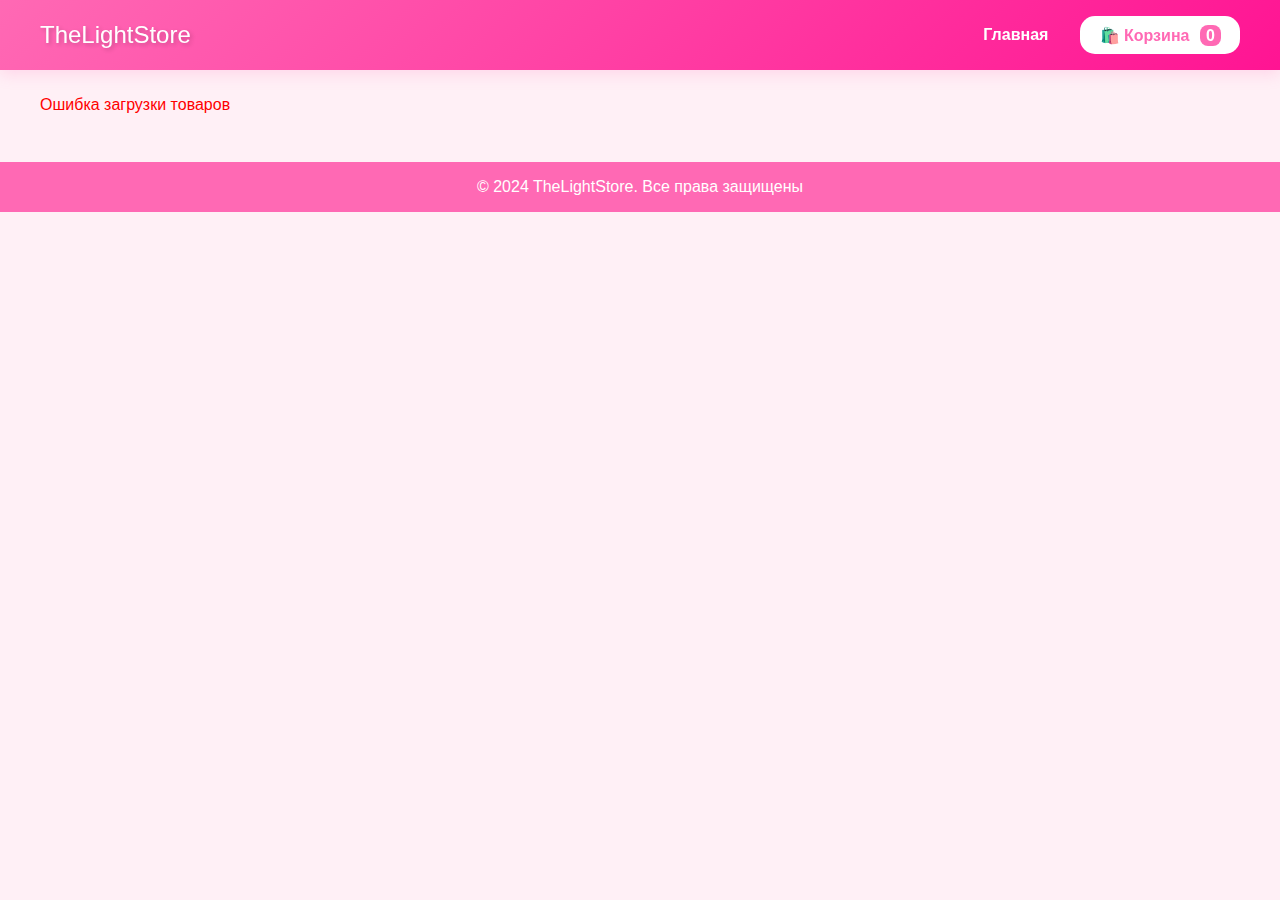
<file: index.html>
<!DOCTYPE html>
<html lang="ru">
<head>
    <meta charset="UTF-8">
    <meta name="viewport" content="width=device-width, initial-scale=1.0">
    <title>TheLightStore - Розовые лампы</title>
    <style>
        :root {
            --main-pink: #ff69b4;
            --light-pink: #ffb6c1;
            --bg-pink: #fff0f6;
            --dark-text: #4a4a4a;
        }

        * {
            box-sizing: border-box;
            margin: 0;
            padding: 0;
        }

        body {
            font-family: 'Arial Rounded MT Bold', Arial, sans-serif;
            background: var(--bg-pink);
            color: var(--dark-text);
        }

        .header {
            background: linear-gradient(135deg, var(--main-pink), #ff1493);
            padding: 1rem;
            box-shadow: 0 4px 15px rgba(255,105,180,0.2);
            position: fixed;
            width: 100%;
            top: 0;
            z-index: 1000;
        }

        .header-content {
            max-width: 1200px;
            margin: 0 auto;
            display: flex;
            justify-content: space-between;
            align-items: center;
        }

        .logo {
            color: white;
            font-size: 1.5rem;
            text-decoration: none;
            text-shadow: 2px 2px 4px rgba(0,0,0,0.2);
        }

        .nav-links {
            display: flex;
            gap: 2rem;
            align-items: center;
        }

        .nav-link {
            color: white;
            text-decoration: none;
            font-weight: bold;
            transition: opacity 0.3s;
        }

        .nav-link:hover {
            opacity: 0.9;
        }

        .cart-button {
            background: white;
            color: var(--main-pink);
            padding: 0.6rem 1.2rem;
            border-radius: 15px;
            text-decoration: none;
            font-weight: bold;
            transition: transform 0.3s;
        }

        .cart-button:hover {
            transform: translateY(-2px);
        }

        .cart-count {
            margin-left: 6px;
            background: var(--main-pink);
            color: white;
            padding: 2px 6px;
            border-radius: 8px;
        }

        main {
            margin-top: 80px;
            padding: 1rem;
        }

        .products-grid {
            max-width: 1200px;
            margin: 0 auto;
            display: grid;
            grid-template-columns: repeat(auto-fill, minmax(200px, 1fr));
            gap: 1.5rem;
        }

        .product-card {
            background: white;
            border-radius: 15px;
            padding: 1rem;
            transition: transform 0.3s;
            box-shadow: 0 5px 15px rgba(255,105,180,0.1);
        }

        .product-card:hover {
            transform: translateY(-5px);
        }

        .product-image-link {
            display: block;
            text-decoration: none;
        }

        .product-image {
            width: 100%;
            height: 180px;
            object-fit: contain;
            margin-bottom: 1rem;
        }

        .product-info {
            text-align: center;
        }

        .product-title {
            font-size: 0.9rem;
            color: var(--main-pink);
            margin-bottom: 0.5rem;
            min-height: 40px;
        }

        .product-price {
            font-size: 1rem;
            color: var(--main-pink);
            font-weight: bold;
            margin-bottom: 1rem;
        }

        .cart-controls {
            display: flex;
            flex-direction: column;
            gap: 0.5rem;
        }

        .add-to-cart {
            background: var(--main-pink);
            color: white;
            border: none;
            border-radius: 15px;
            padding: 0.5rem;
            cursor: pointer;
            transition: all 0.3s;
        }

        .add-to-cart:hover {
            background: #ff1493;
            transform: translateY(-2px);
        }

        .quantity-container {
            display: none;
            justify-content: center;
            align-items: center;
            gap: 0.5rem;
        }

        .quantity-controls {
            display: flex;
            align-items: center;
            background: var(--light-pink);
            border-radius: 20px;
            padding: 0.25rem;
        }

        .quantity-btn {
            background: none;
            border: none;
            color: var(--main-pink);
            width: 25px;
            height: 25px;
            cursor: pointer;
            font-size: 1rem;
            transition: all 0.3s;
        }

        .quantity-btn:hover {
            transform: scale(1.1);
        }

        .product-count {
            min-width: 25px;
            text-align: center;
            font-weight: bold;
        }

        .footer {
            background: var(--main-pink);
            color: white;
            text-align: center;
            padding: 1rem;
            margin-top: 2rem;
        }
    </style>
</head>
<body>
    <header class="header">
        <div class="header-content">
            <a href="index.html" class="logo">TheLightStore</a>
            <nav class="nav-links">
                <a href="index.html" class="nav-link">Главная</a>
                <a href="cart.html" class="cart-button">
                    🛍️ Корзина <span class="cart-count">0</span>
                </a>
            </nav>
        </div>
    </header>

    <main>
        <div class="products-grid" id="products-container"></div>
    </main>

    <footer class="footer">
        <p>© 2024 TheLightStore. Все права защищены</p>
    </footer>

    <!-- 👇 Это ключевая строка -->
    <script type="module" src="js/main.js"></script>
</body>
</html>
</file>
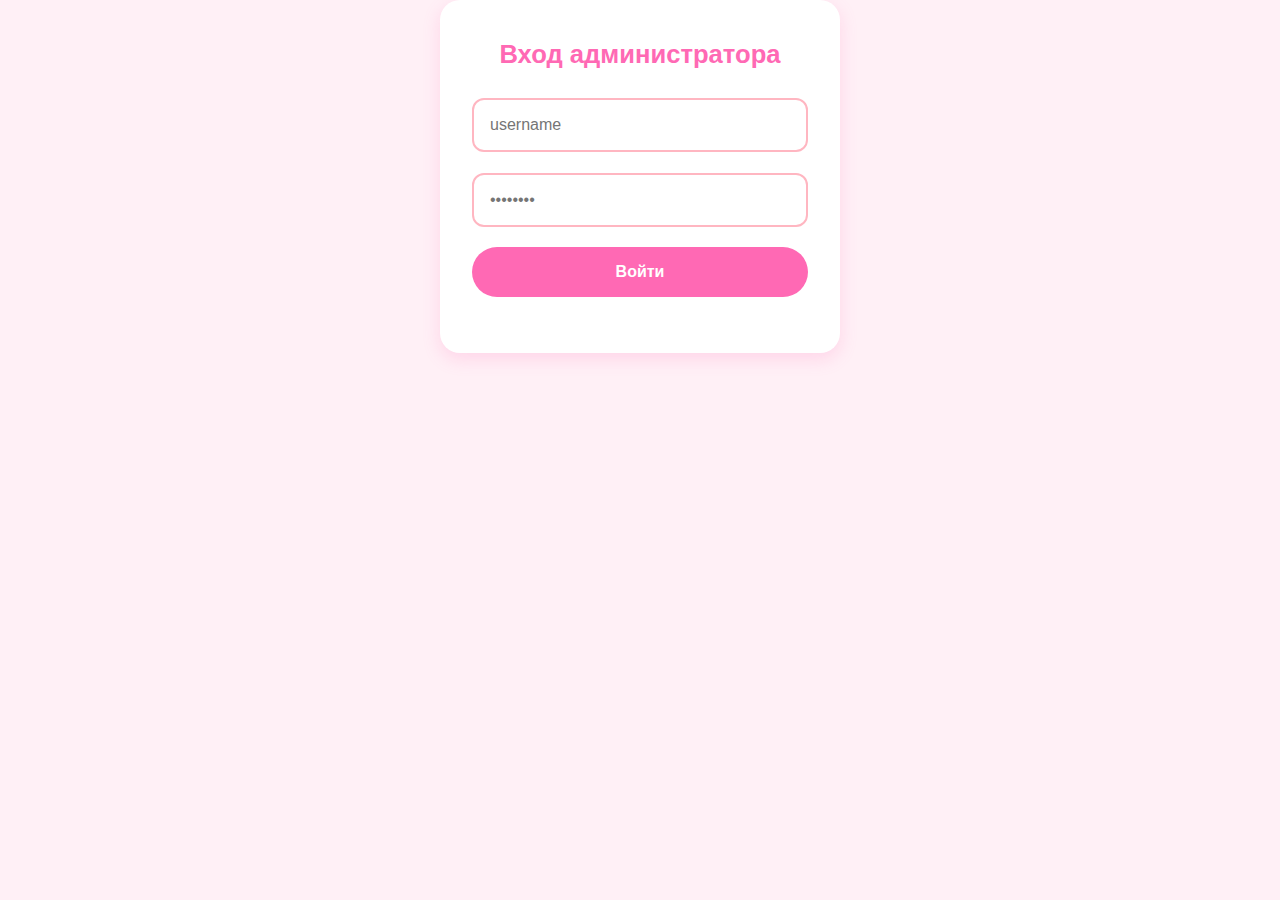
<file: admin-dashboard.html>
<!DOCTYPE html>
<html lang="ru">
<head>
  <meta charset="UTF-8" />
  <meta name="viewport" content="width=device-width, initial-scale=1.0"/>
  <title>Админка — Главная</title>
  <style>
    body {
      font-family: 'Arial', sans-serif;
      background-color: #fff0f5;
      text-align: center;
      padding-top: 80px;
    }

    h1 {
      font-size: 2rem;
      color: #444;
    }

    .button-container {
      margin-top: 50px;
    }

    .admin-button {
      display: block;
      margin: 20px auto;
      padding: 12px 25px;
      font-size: 16px;
      background-color: #ff77cd;
      color: white;
      border: none;
      border-radius: 10px;
      cursor: pointer;
      width: 200px;
      transition: background-color 0.2s ease;
    }

    .admin-button:hover {
      background-color: #ff4fa0;
    }
  </style>

  <script>
    const token = localStorage.getItem("access_token");
    if (!token) {
      window.location.replace("admin-login.html");
    }
  </script>
</head>
<body>
  <h1>Главная страница админки</h1>
  <div class="button-container">
    <button class="admin-button" onclick="window.location.href='admin-products.html'">Товары</button>
    <button class="admin-button" onclick="window.location.href='admin-orders.html'">Заказы</button>
  </div>
</body>
</html>
</file>
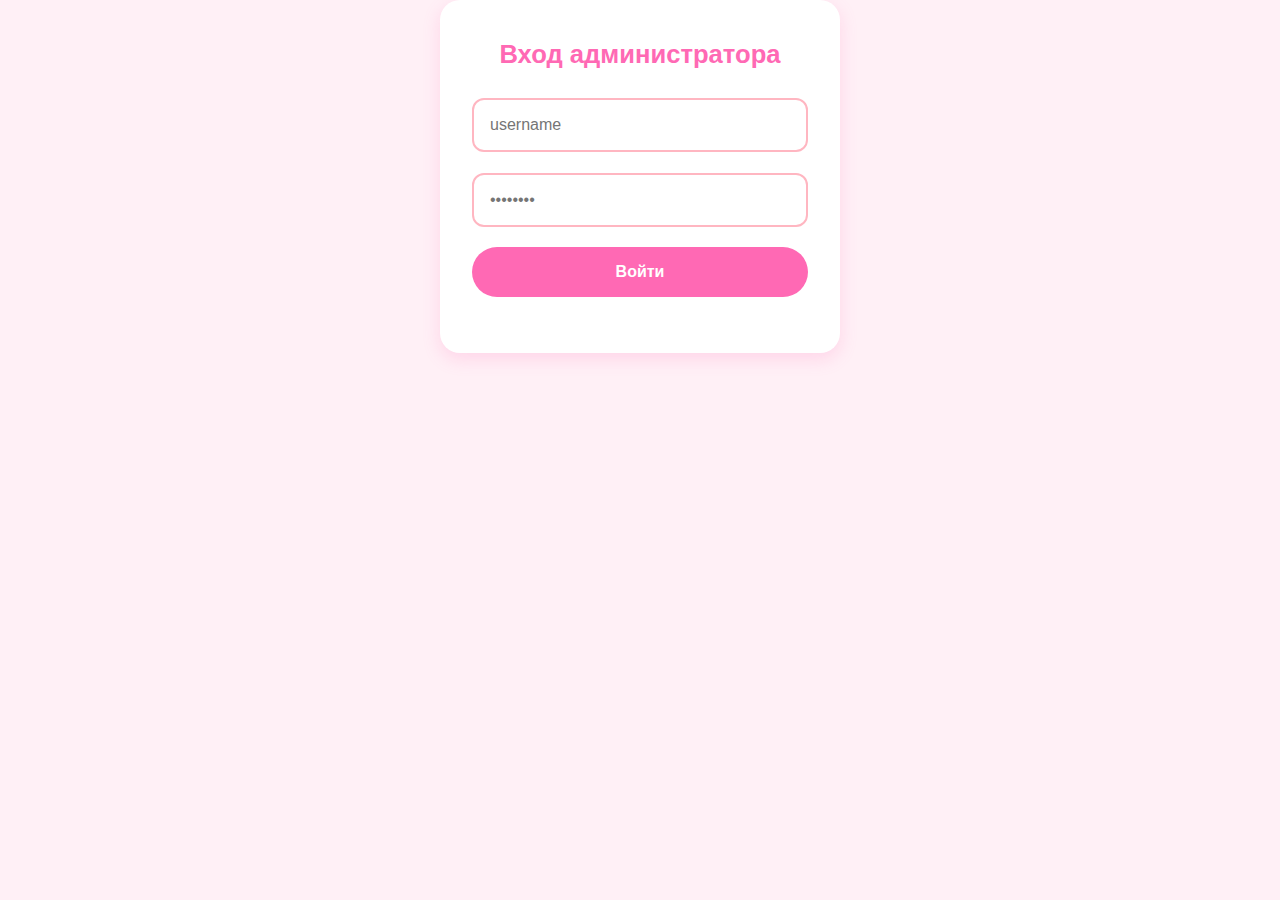
<file: admin-login.html>
<!DOCTYPE html>
<html lang="ru">
<head>
  <meta charset="UTF-8" />
  <meta name="viewport" content="width=device-width, initial-scale=1.0" />
  <title>Вход в админ-панель</title>
  <link rel="stylesheet" href="css/style.css" />

</head>
<body>
  <div class="login-box">
    <h2>Вход администратора</h2>
    <form id="login-form">
      <input type="text" name="username" placeholder="username" required />
      <input type="password" name="password" placeholder="••••••••" required />
      <button type="submit">Войти</button>
    </form>
    <div class="error" id="error-msg"></div>
  </div>

  <script src="js/admin-login.js"></script>
</body>
</html>
</file>
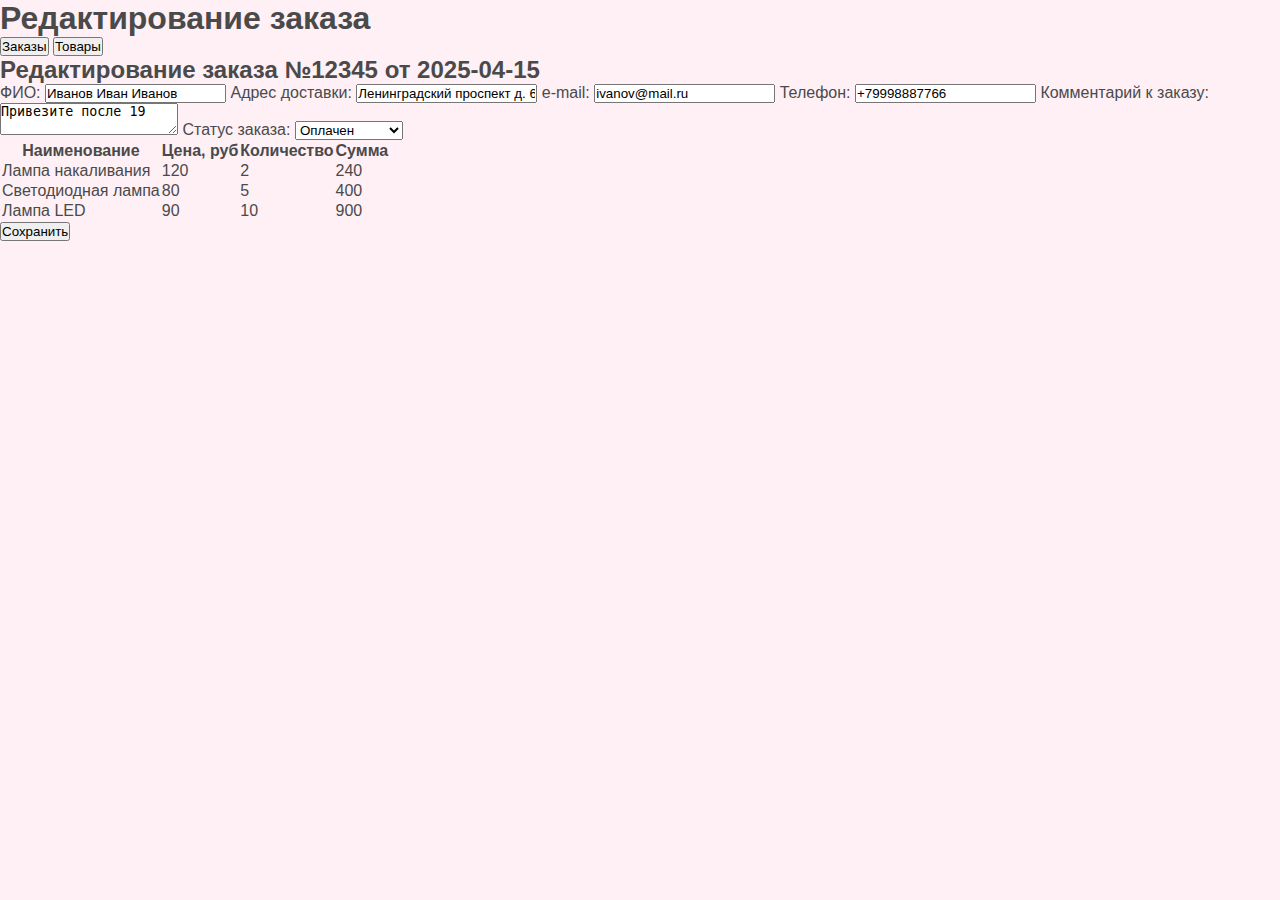
<file: admin-order-edit.html>
<html lang="ru">
<head>
  <meta charset="UTF-8" />
  <meta name="viewport" content="width=device-width, initial-scale=1.0" />
  <title>Редактирование заказа</title>
  <link rel="stylesheet" href="css/style.css" />
</head>
<body class="admin-page">
  <header>
    <h1>Редактирование заказа</h1>
  </header>
  <main class="admin-container">
    <div class="tabs">
      <button onclick="window.location.href='admin-orders.html'">Заказы</button>
      <button onclick="window.location.href='admin-products.html'">Товары</button>
    </div>

    <section class="order-edit-form">
      <h2>Редактирование заказа №12345 от 2025-04-15</h2>

      <form>
        <label>ФИО:
          <input type="text" name="full_name" value="Иванов Иван Иванов" />
        </label>

        <label>Адрес доставки:
          <input type="text" name="address" value="Ленинградский проспект д. 68" />
        </label>

        <label>e-mail:
          <input type="email" name="email" value="ivanov@mail.ru" />
        </label>

        <label>Телефон:
          <input type="tel" name="phone" value="+79998887766" />
        </label>

        <label>Комментарий к заказу:
          <textarea name="comment">Привезите после 19</textarea>
        </label>

        <label>Статус заказа:
          <select name="status">
            <option>Доставляется</option>
            <option selected>Оплачен</option>
            <option>Отменен</option>
          </select>
        </label>

        <table>
          <thead>
            <tr>
              <th>Наименование</th>
              <th>Цена, руб</th>
              <th>Количество</th>
              <th>Сумма</th>
            </tr>
          </thead>
          <tbody>
            <tr>
              <td>Лампа накаливания</td>
              <td>120</td>
              <td>2</td>
              <td>240</td>
            </tr>
            <tr>
              <td>Светодиодная лампа</td>
              <td>80</td>
              <td>5</td>
              <td>400</td>
            </tr>
            <tr>
              <td>Лампа LED</td>
              <td>90</td>
              <td>10</td>
              <td>900</td>
            </tr>
          </tbody>
        </table>

        <button type="submit">Сохранить</button>
      </form>
    </section>
  </main>
</body>
</html>
</file>
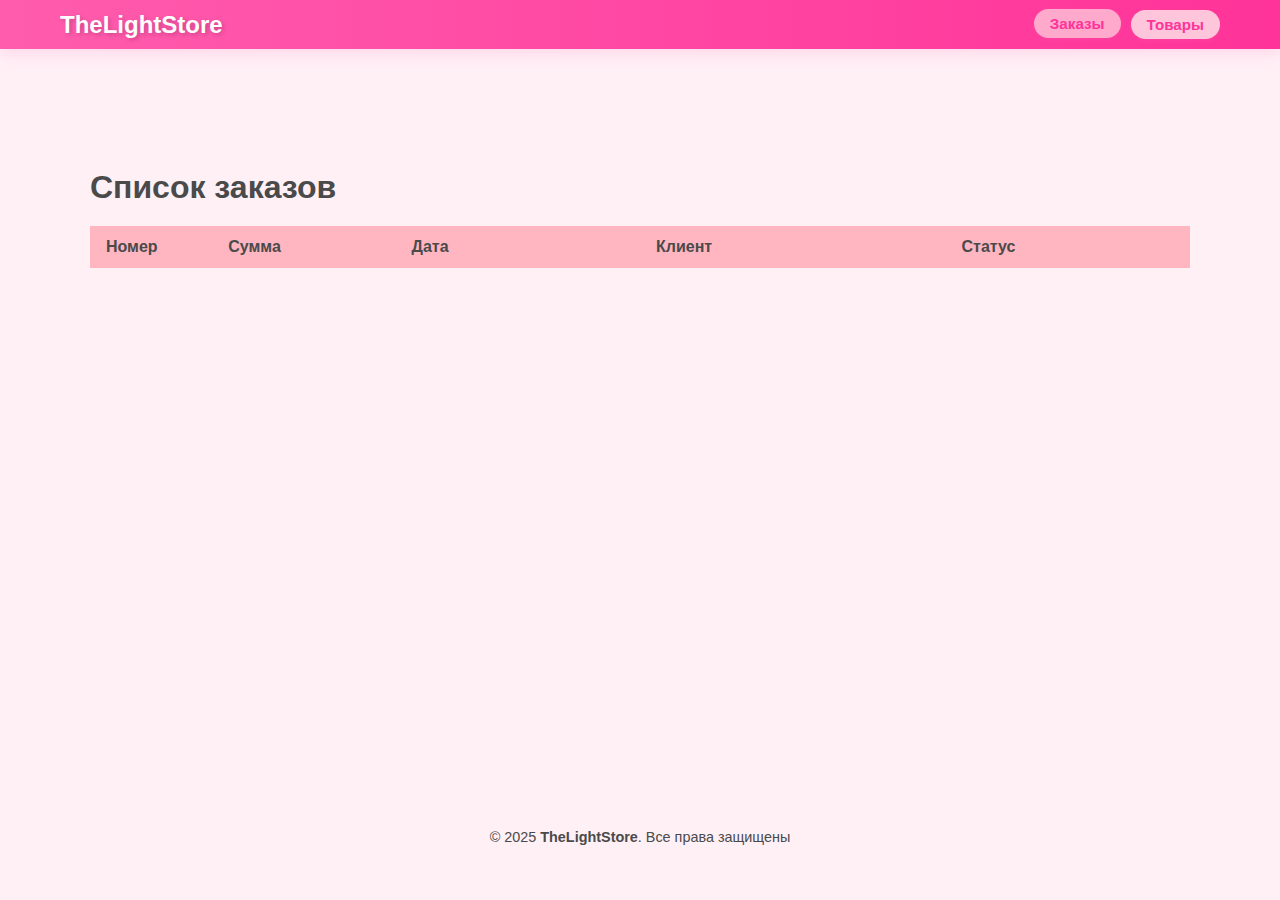
<file: admin-orders.html>
<!DOCTYPE html>
<html lang="ru">
<head>
  <meta charset="UTF-8" />
  <title>Список заказов</title>
  <link rel="stylesheet" href="css/style.css" />
  <style>
    .container {
      max-width: 1100px;
      margin: 0 auto;
      padding-top: 120px;
      padding-bottom: 40px;
      min-height: 80vh;
    }

    h1 {
      font-size: 2rem;
      margin-bottom: 20px;
    }

    .styled-table {
      width: 100%;
      border-collapse: collapse;
      font-size: 1rem;
    }

    .styled-table th,
    .styled-table td {
      padding: 12px 16px;
      text-align: left;
    }

    .styled-table thead {
      background-color: var(--light-pink);
    }

    .styled-table th {
      font-weight: bold;
    }

    .styled-table tr:nth-child(even) {
      background-color: #ffeaf4;
    }

    .styled-table tr:hover {
      background-color: #ffe0ee;
    }

    .order-link {
      color: #007bff;
      text-decoration: none;
      font-weight: bold;
    }

    .order-link:hover {
      text-decoration: underline;
    }

    .footer {
      text-align: center;
      padding: 20px;
      color: var(--dark-text);
    }
  </style>
</head>
<body>
  <header class="header">
    <div class="header-inner">
      <div class="logo">TheLightStore</div>
      <div class="nav-buttons">
        <button class="btn-nav active">Заказы</button>
        <button class="btn-nav" onclick="window.location.href='admin-products.html'">Товары</button>
      </div>
    </div>
  </header>

  <main class="container">
    <h1>Список заказов</h1>
    <table class="styled-table">
      <thead>
        <tr>
          <th style="width: 10%;">Номер</th>
          <th style="width: 15%;">Сумма</th>
          <th style="width: 20%;">Дата</th>
          <th style="width: 25%;">Клиент</th>
          <th style="width: 20%;">Статус</th>
        </tr>
      </thead>
      <tbody id="orders-table-body">
        <!-- Заказы будут подставлены сюда -->
      </tbody>
    </table>
  </main>

  <footer class="footer">
    © 2025 <strong>TheLightStore</strong>. Все права защищены
  </footer>

  <script src="js/admin-orders.js"></script>
</body>
</html>
</file>
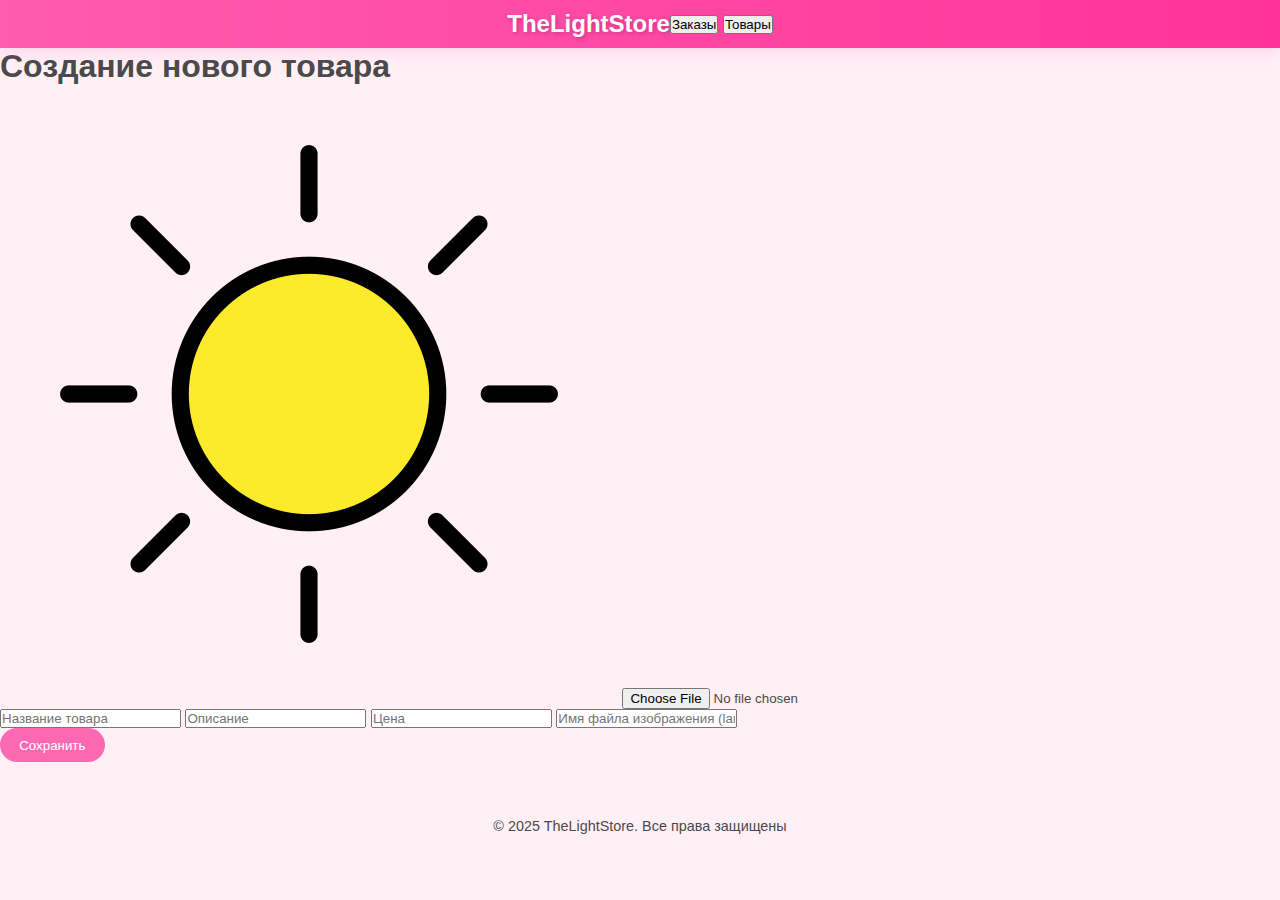
<file: admin-product-edit.html>
<!DOCTYPE html>
<html lang="ru">
<head>
  <meta charset="UTF-8" />
  <title>Редактирование товара</title>
  <link rel="stylesheet" href="css/style.css" />
</head>
<body>
  <header class="header">
    <div class="logo">TheLightStore</div>
    <nav>
      <button onclick="window.location.href='admin-orders.html'">Заказы</button>
      <button onclick="window.location.href='admin-products.html'" class="active">Товары</button>
    </nav>
  </header>

  <main class="container">
    <h1 id="form-title">Редактирование товара</h1>

    <form id="edit-product-form" class="product-form">
      <div class="product-form-left">
        <img id="preview-img" class="product-preview" src="img/placeholder.png" alt="Превью товара" />
        <input type="file" id="image-upload" accept="image/*" />
      </div>
      <div class="product-form-right">
        <input type="text" name="name" placeholder="Название товара" required />
        <input type="text" name="description" placeholder="Описание" required />
        <input type="number" name="price" placeholder="Цена" required />
        <input type="text" name="image" placeholder="Имя файла изображения (lamp1.png)" required />

        <div class="form-buttons">
          <button type="submit" class="btn">Сохранить</button>
          <button type="button" id="delete-button" class="btn delete">Удалить</button>
        </div>
      </div>
    </form>
  </main>

  <footer class="footer">
    © 2025 TheLightStore. Все права защищены
  </footer>

  <script src="js/admin-product-edit.js"></script>
</body>
</html>
</file>
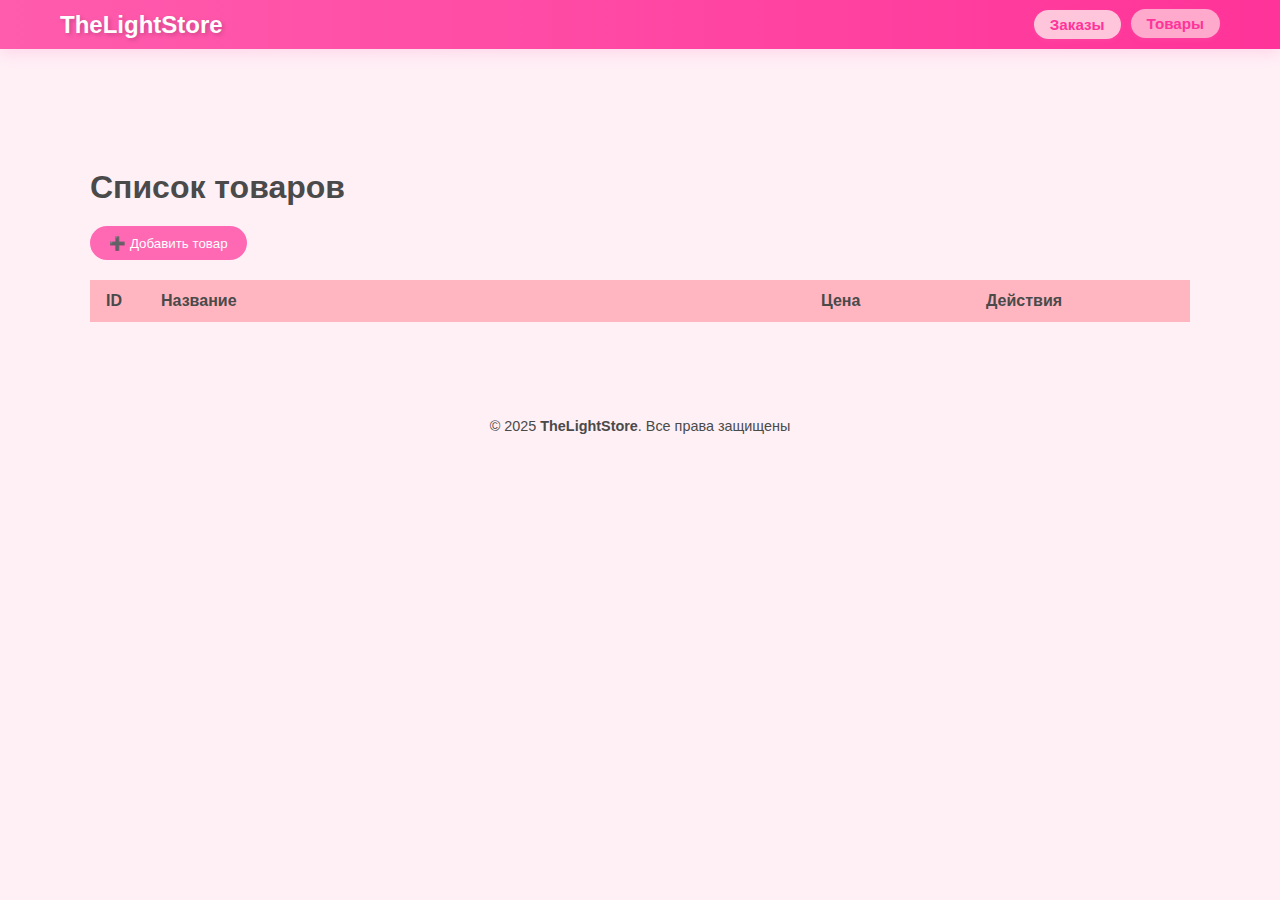
<file: admin-products.html>
<!DOCTYPE html>
<html lang="ru">
<head>
  <meta charset="UTF-8" />
  <title>Список товаров</title>
  <link rel="stylesheet" href="css/style.css" />
  <style>
    .container {
      max-width: 1100px;
      margin: 0 auto;
      padding-top: 120px;
      padding-bottom: 40px;
    }

    h1 {
      font-size: 2rem;
      margin-bottom: 20px;
    }

    #add-product-btn {
      margin-bottom: 20px;
    }

    .styled-table {
      width: 100%;
      border-collapse: collapse;
      font-size: 1rem;
    }

    .styled-table th,
    .styled-table td {
      padding: 12px 16px;
      text-align: left;
    }

    .styled-table thead {
      background-color: var(--light-pink);
    }

    .styled-table th {
      font-weight: bold;
    }

    .styled-table tr:nth-child(even) {
      background-color: #ffeaf4;
    }

    .styled-table tr:hover {
      background-color: #ffe0ee;
    }

    .styled-table td:last-child button {
      margin-left: 0;
    }
  </style>
</head>
<body>
  <header class="header">
    <div class="header-inner">
      <div class="logo">TheLightStore</div>
      <div class="nav-buttons">
        <button class="btn-nav" onclick="window.location.href='admin-orders.html'">Заказы</button>
        <button class="btn-nav active">Товары</button>
      </div>
    </div>
  </header>

  <main class="container">
    <h1>Список товаров</h1>
    <button id="add-product-btn" class="btn">➕ Добавить товар</button>

    <table class="styled-table">
      <thead>
        <tr>
          <th style="width: 5%;">ID</th>
          <th style="width: 60%;">Название</th>
          <th style="width: 15%;">Цена</th>
          <th style="width: 20%;">Действия</th>
        </tr>
      </thead>
      <tbody id="products-table-body">
      </tbody>
    </table>
  </main>

  <footer class="footer">
    © 2025 <strong>TheLightStore</strong>. Все права защищены
  </footer>

  <script src="js/admin-products.js"></script>
</body>
</html>
</file>
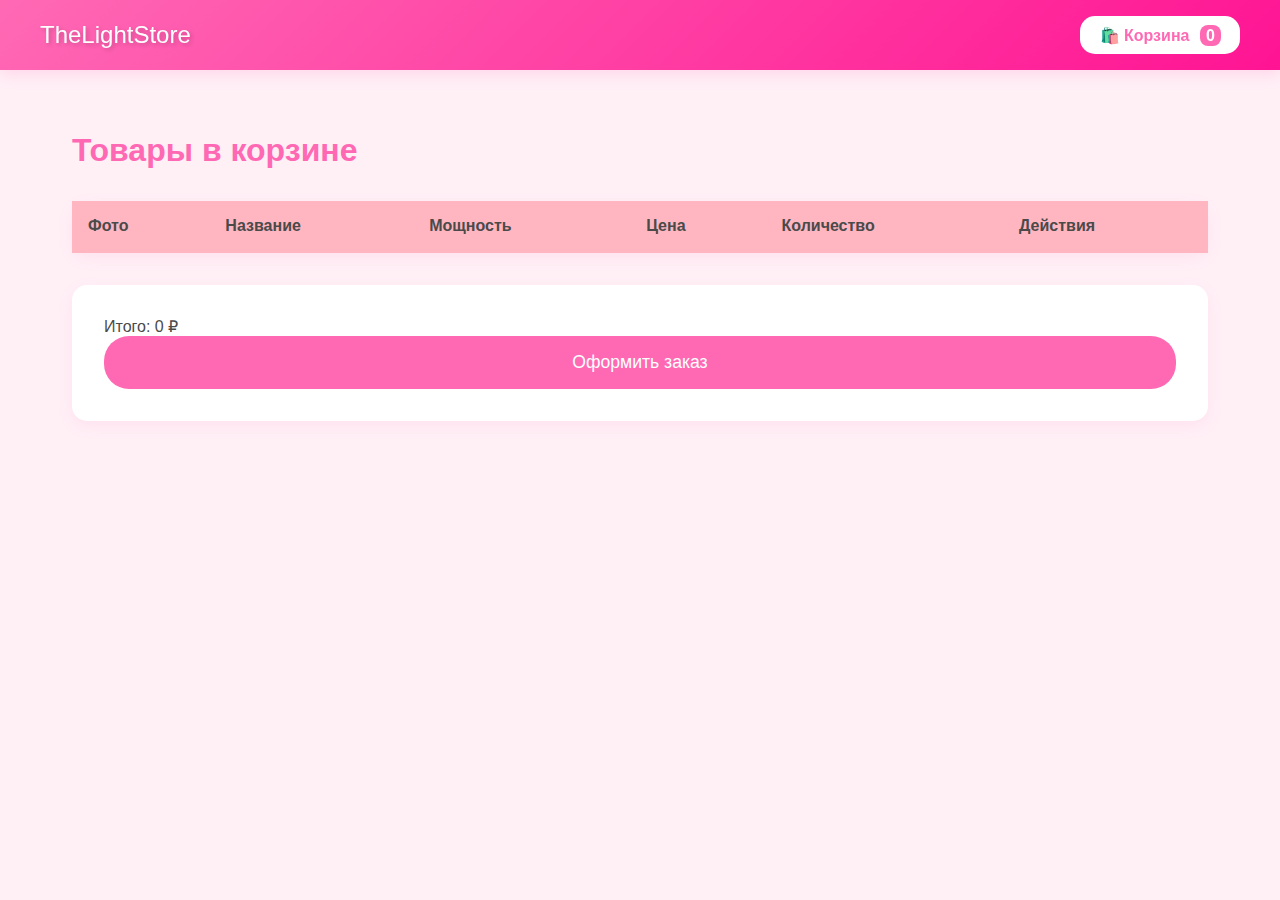
<file: cart.html>
<!DOCTYPE html>
<html lang="ru">
<head>
    <meta charset="UTF-8">
    <meta name="viewport" content="width=device-width, initial-scale=1.0">
    <title>Корзина | TheLightStore</title>
    <style>
        :root {
            --main-pink: #ff69b4;
            --light-pink: #ffb6c1;
            --bg-pink: #fff0f6;
            --dark-text: #4a4a4a;
        }

        * {
            box-sizing: border-box;
            margin: 0;
            padding: 0;
        }

        body {
            font-family: 'Arial Rounded MT Bold', Arial, sans-serif;
            background: var(--bg-pink);
            color: var(--dark-text);
        }

        .header {
            background: linear-gradient(135deg, var(--main-pink), #ff1493);
            padding: 1rem;
            box-shadow: 0 4px 15px rgba(255,105,180,0.2);
            position: fixed;
            width: 100%;
            top: 0;
            z-index: 1000;
        }

        .header-content {
            max-width: 1200px;
            margin: 0 auto;
            display: flex;
            justify-content: space-between;
            align-items: center;
        }

        .logo {
            color: white;
            font-size: 1.5rem;
            text-decoration: none;
            text-shadow: 2px 2px 4px rgba(0,0,0,0.2);
        }

        .nav-links {
            display: flex;
            gap: 2rem;
            align-items: center;
        }

        .cart-button {
            background: white;
            color: var(--main-pink);
            padding: 0.6rem 1.2rem;
            border-radius: 15px;
            text-decoration: none;
            font-weight: bold;
            transition: transform 0.3s;
        }

        .cart-count {
            margin-left: 6px;
            background: var(--main-pink);
            color: white;
            padding: 2px 6px;
            border-radius: 8px;
        }

        .cart-container {
            max-width: 1200px;
            margin: 100px auto 0;
            padding: 2rem;
        }

        .cart-title {
            color: var(--main-pink);
            font-size: 2rem;
            margin-bottom: 2rem;
        }

        .cart-table {
            width: 100%;
            border-collapse: collapse;
            background: white;
            border-radius: 15px;
            box-shadow: 0 5px 15px rgba(255,105,180,0.1);
        }

        .cart-table th,
        .cart-table td {
            padding: 1rem;
            text-align: left;
            border-bottom: 2px solid var(--light-pink);
        }

        .cart-table th {
            background: var(--light-pink);
            color: var(--dark-text);
        }

        .product-image {
            width: 80px;
            height: 80px;
            object-fit: contain;
            border-radius: 8px;
        }

        .quantity-control {
            display: flex;
            align-items: center;
            gap: 0.5rem;
        }

        .quantity-btn {
            width: 30px;
            height: 30px;
            border: none;
            background: var(--main-pink);
            color: white;
            border-radius: 50%;
            cursor: pointer;
            font-size: 1rem;
            transition: transform 0.2s;
        }

        .quantity-btn:hover {
            transform: scale(1.1);
        }

        .remove-btn {
            background: none;
            border: none;
            color: var(--main-pink);
            cursor: pointer;
            font-weight: bold;
        }

        .cart-summary {
            background: white;
            padding: 2rem;
            border-radius: 15px;
            margin-top: 2rem;
            box-shadow: 0 5px 15px rgba(255,105,180,0.1);
        }

        .checkout-btn {
            background: var(--main-pink);
            color: white;
            border: none;
            padding: 1rem 2rem;
            width: 100%;
            border-radius: 25px;
            font-size: 1.1rem;
            cursor: pointer;
            transition: transform 0.3s;
        }

        .checkout-btn:hover {
            transform: translateY(-2px);
        }
    </style>
</head>
<body>
    <header class="header">
        <div class="header-content">
            <a href="index.html" class="logo">TheLightStore</a>
            <nav class="nav-links">
                <a href="index.html" class="cart-button">
                    🛍️ Корзина <span class="cart-count">0</span>
                </a>
            </nav>
        </div>
    </header>

    <main class="cart-container">
        <h1 class="cart-title">Товары в корзине</h1>
        
        <table class="cart-table">
            <thead>
                <tr>
                    <th>Фото</th>
                    <th>Название</th>
                    <th>Мощность</th>
                    <th>Цена</th>
                    <th>Количество</th>
                    <th>Действия</th>
                </tr>
            </thead>
            <tbody id="cart-items">
               
            </tbody>
        </table>

        <div class="cart-summary">
            <div class="total-price">
                Итого: <span id="total-sum">0</span> ₽
            </div>
            <button class="checkout-btn">Оформить заказ</button>
        </div>
    </main>

    <script>
        let cart = JSON.parse(localStorage.getItem('cart')) || {};
        const storedProducts = localStorage.getItem('products');
        const products = storedProducts ? JSON.parse(storedProducts) : [];

        function renderCart() {
            const container = document.getElementById('cart-items');
            let totalSum = 0;
            
            container.innerHTML = Object.keys(cart)
                .filter(productId => cart[productId] > 0)
                .map(productId => {
                    const product = products.find(p => p.id === parseInt(productId));
                    if (!product) return '';
                    
                    const quantity = cart[productId];
                    totalSum += product.price * quantity;
                    
                    return `
                        <tr>
                            <td><img src="img/${product.image}" class="product-image" alt="${product.name}"></td>
                            <td>${product.name}</td>
                            <td>${product.description.match(/\d+W/)?.[0] || '-'}</td>
                            <td>${product.price} ₽</td>
                            <td>
                                <div class="quantity-control">
                                    <button class="quantity-btn" onclick="updateQuantity(${product.id}, -1)">-</button>
                                    <span>${quantity}</span>
                                    <button class="quantity-btn" onclick="updateQuantity(${product.id}, 1)">+</button>
                                </div>
                            </td>
                            <td>
                                <button class="remove-btn" onclick="removeItem(${product.id})">Удалить</button>
                            </td>
                        </tr>
                    `;
                }).join('');

            document.getElementById('total-sum').textContent = totalSum;
            updateCartCount();
        }

        function updateQuantity(id, delta) {
            const productId = id.toString();
            cart[productId] = (cart[productId] || 0) + delta;
            
            if (cart[productId] < 1) delete cart[productId];
            localStorage.setItem('cart', JSON.stringify(cart));
            renderCart();
        }

        function removeItem(id) {
            const productId = id.toString();
            delete cart[productId];
            localStorage.setItem('cart', JSON.stringify(cart));
            renderCart();
        }

        function updateCartCount() {
            const total = Object.values(cart).reduce((a, b) => a + b, 0);
            document.querySelectorAll('.cart-count').forEach(el => el.textContent = total);
        }

        document.querySelector('.checkout-btn').addEventListener('click', () => {
            
            Object.keys(cart).forEach(productId => {
                if (cart[productId] < 1) delete cart[productId];
            });
            
            // Пересчет
            const totalSum = Object.entries(cart).reduce((sum, [id, quantity]) => {
                const product = products.find(p => p.id === parseInt(id));
                return sum + (product?.price || 0) * quantity;
            }, 0);

            // Сохранение заказа
            const orderData = {
                items: cart,
                total: totalSum,
                date: new Date().toLocaleDateString('ru-RU')
            };
            
            localStorage.setItem('currentOrder', JSON.stringify(orderData));
            localStorage.setItem('cart', JSON.stringify(cart)); // Обновляем корзину
            window.location.href = 'order.html';
        });

        document.addEventListener('DOMContentLoaded', () => {
            if (!storedProducts) {
                localStorage.setItem('products', JSON.stringify([
                {
                id: 1,
                name: "Лампа накаливания 30W",
                price: 120,
                image: "lamp1.png",
                description: "Классическая лампа накаливания с теплым светом. Мощность 30W, цоколь E27."
            },
            {
                id: 2,
                name: "Светодиодная лампа CoolDay",
                price: 80,
                image: "lamp2.png",
                description: "Энергосберегающая LED-лампа холодного белого света. 5000K, 8W."
            },
            {
                id: 3,
                name: "Лампа LED",
                price: 90,
                image: "lamp3.png",
                description: "Винтажная нить накаливания в стиле Эдисона. Создает уютную атмосферу."
            },
            {
                id: 4,
                name: "Умная лампа SmartLight",
                price: 1490,
                image: "lamp4.png",
                description: "Управляется через Wi-Fi, 16 млн цветов, регулировка яркости."
            },
            {
                id: 5,
                name: "Галогенная лампа PRO",
                price: 430,
                image: "lamp5.png",
                description: "Яркий направленный свет для точечных светильников. 50W."
            },
            {
                id: 6,
                name: "Лампа-шар Crystal",
                price: 890,
                image: "lamp6.png",
                description: "Сферический дизайн с хрустальным эффектом рассеивания."
            },
            {
                id: 7,
                name: "Лампа для растений FloraGrow",
                price: 2450,
                image: "lamp7.png",
                description: "Специальный спектр для роста растений, 36W."
            },
            {
                id: 8,
                name: "Переносная лампа Camping",
                price: 1320,
                image: "lamp8.png",
                description: "Водонепроницаемая, с USB-зарядкой. Идеальна для кемпинга."
            },
            {
                id: 9,
                name: "Лампа-ночник MoonLight",
                price: 570,
                image: "lamp9.png",
                description: "Мягкий рассеянный свет с сенсорным управлением."
            },
            {
                id: 10,
                name: "Промышленный светильник Loft",
                price: 3200,
                image: "lamp10.png",
                description: "Металлический дизайн в стиле лофт, мощность 60W."
            },
            {
                id: 11,
                name: "RGB-лампа ColorFest",
                price: 1790,
                image: "lamp11.png",
                description: "16 цветовых режимов, управление через приложение."
            },
            {
                id: 12,
                name: "Лампа-бра Vintage",
                price: 2100,
                image: "lamp12.png",
                description: "Классический дизайн для настенного монтажа."
            },
            {
                id: 13,
                name: "Лампа-плафон Origami",
                price: 950,
                image: "lamp1.png",
                description: "Современный дизайн в стиле оригами."
            },
            {
                id: 14,
                name: "Ультратонкая панель UltraSlim",
                price: 3650,
                image: "lamp14.png",
                description: "Современная LED-панель толщиной 1.5 см."
            },
            {
                id: 15,
                name: "Лампа-гирлянда Fairy",
                price: 450,
                image: "lamp15.png",
                description: "Гибкая гирлянда с 24 светодиодами, длина 3м."
            },
            {
                id: 16,
                name: "Лампа-проектор Galaxy",
                price: 2890,
                image: "lamp16.png",
                description: "Проецирует звездное небо на потолок и стены."
            },
            {
                id: 17,
                name: "Антикварная лампа Retro",
                price: 4200,
                image: "lamp17.png",
                description: "Ручная работа, кованый металл, стиль начала XX века."
            },
            {
                id: 18,
                name: "Лампа-торшер Modern",
                price: 5340,
                image: "lamp18.png",
                description: "Напольный светильник с регулируемой высотой."
            },
            {
                id: 19,
                name: "Солнечная лампа EcoSun",
                price: 1890,
                image: "lamp19.png",
                description: "Работает от солнечной батареи, автоматическое включение ночью."
            },
            {
                id: 20,
                name: "Лампа для чтения BookLight",
                price: 680,
                image: "lamp20.png",
                description: "Гибкий кронштейн, регулируемая яркость, защита глаз."
            }
                ]));
            }
            renderCart();
            updateCartCount();
        });
    </script>
</body>
</html>
</file>
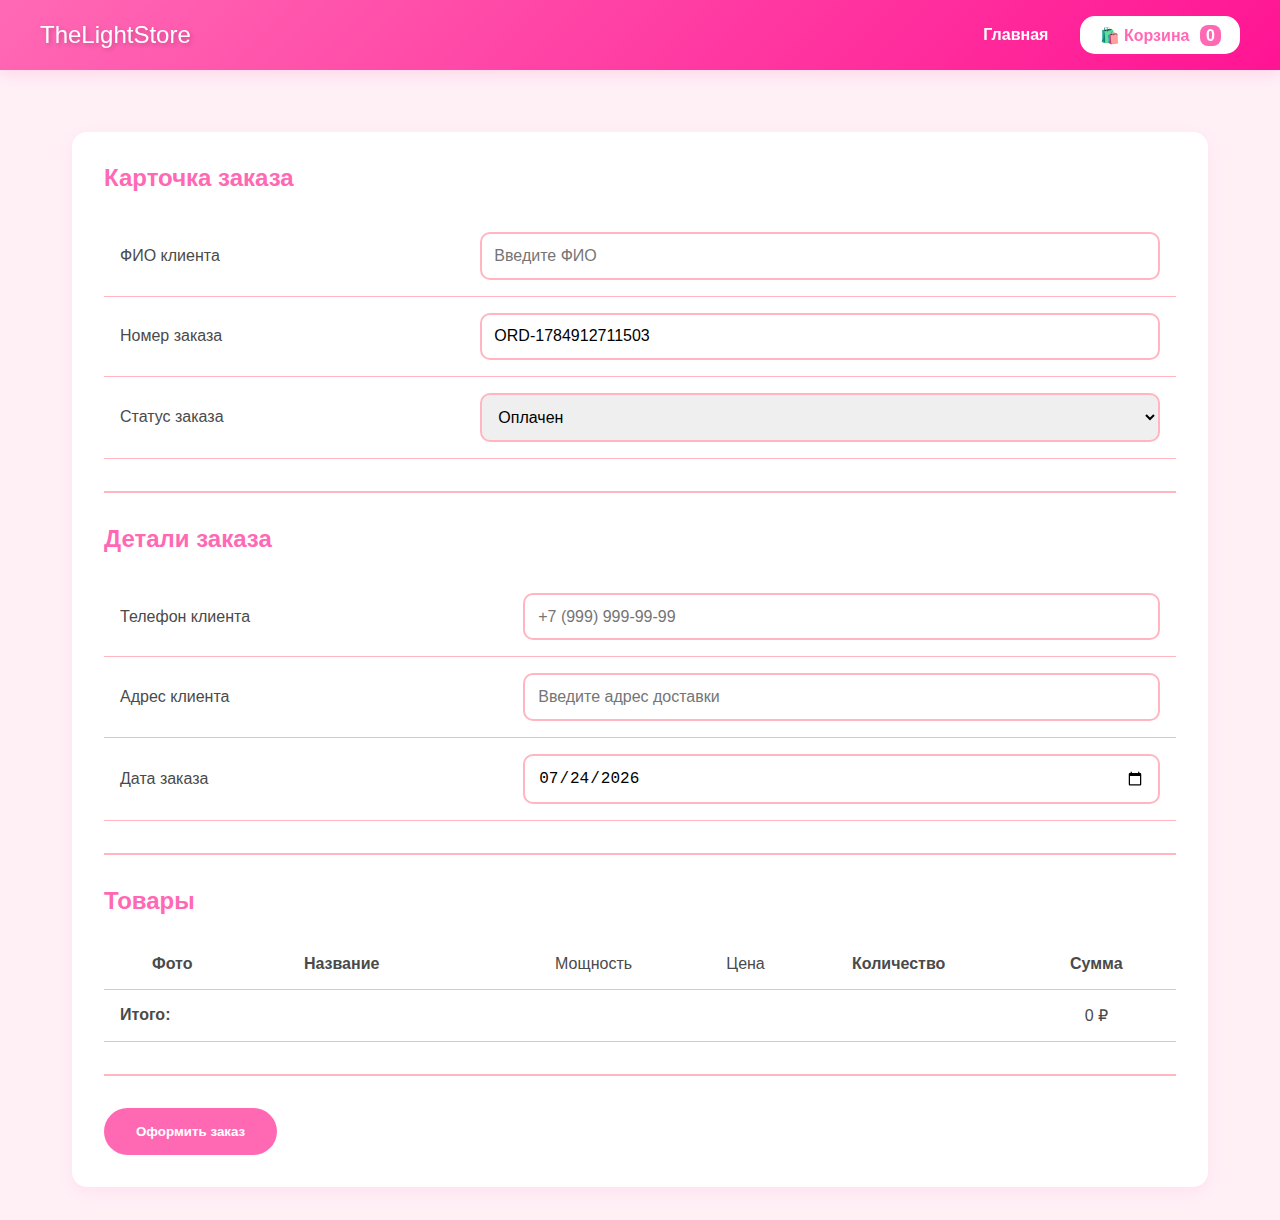
<file: order.html>
<html lang="ru">
<head>
  <meta charset="UTF-8" />
  <meta name="viewport" content="width=device-width, initial-scale=1.0"/>
  <title>Карточка заказа | TheLightStore</title>
  <style>
    :root {
      --main-pink: #ff69b4;
      --light-pink: #ffb6c1;
      --bg-pink: #fff0f6;
      --dark-text: #4a4a4a;
    }

    * {
      box-sizing: border-box;
      margin: 0;
      padding: 0;
    }

    body {
      font-family: 'Arial Rounded MT Bold', Arial, sans-serif;
      background: var(--bg-pink);
      color: var(--dark-text);
    }

    .header {
      background: linear-gradient(135deg, var(--main-pink), #ff1493);
      padding: 1rem;
      box-shadow: 0 4px 15px rgba(255, 105, 180, 0.2);
      position: fixed;
      width: 100%;
      top: 0;
      z-index: 1000;
    }

    .header-content {
      max-width: 1200px;
      margin: 0 auto;
      display: flex;
      justify-content: space-between;
      align-items: center;
    }

    .logo {
      color: white;
      font-size: 1.5rem;
      text-decoration: none;
      text-shadow: 2px 2px 4px rgba(0, 0, 0, 0.2);
    }

    .nav-links {
      display: flex;
      gap: 2rem;
      align-items: center;
    }

    .nav-link {
      color: white;
      text-decoration: none;
      font-weight: bold;
      transition: opacity 0.3s;
    }

    .nav-link:hover {
      opacity: 0.9;
    }

    .cart-button {
      background: white;
      color: var(--main-pink);
      padding: 0.6rem 1.2rem;
      border-radius: 15px;
      text-decoration: none;
      font-weight: bold;
      transition: transform 0.3s;
    }

    .cart-button:hover {
      transform: translateY(-2px);
    }

    .cart-count {
      margin-left: 6px;
      background: var(--main-pink);
      color: white;
      padding: 2px 6px;
      border-radius: 8px;
    }

    .order-container {
      max-width: 1200px;
      margin: 100px auto 0;
      padding: 2rem;
    }

    .order-card {
      background: white;
      border-radius: 15px;
      padding: 2rem;
      box-shadow: 0 5px 15px rgba(255, 105, 180, 0.1);
    }

    .order-section {
      margin-bottom: 2rem;
      padding-bottom: 1rem;
      border-bottom: 2px solid var(--light-pink);
    }

    .order-title {
      color: var(--main-pink);
      font-size: 1.5rem;
      margin-bottom: 1.5rem;
    }

    .order-table {
      width: 100%;
      border-collapse: collapse;
      margin: 1rem 0;
    }

    .order-table td,
    .order-table th {
      padding: 1rem;
      border-bottom: 1px solid var(--light-pink);
    }

    .order-table td:nth-child(2),
    .order-table th:nth-child(2) {
      text-align: center;
      font-variant-numeric: tabular-nums;
    }

    .order-table td:nth-child(3),
    .order-table td:nth-child(4),
    .order-table th:nth-child(3),
    .order-table th:nth-child(4) {
      text-align: right;
      white-space: nowrap;
      font-variant-numeric: tabular-nums;
      font-weight: 500;
    }

    .order-input {
      width: 100%;
      padding: 0.8rem;
      border: 2px solid var(--light-pink);
      border-radius: 10px;
      font-size: 1rem;
    }

    .order-actions {
      display: flex;
      gap: 1rem;
      margin-top: 2rem;
    }

    .btn-primary {
      background: var(--main-pink);
      color: white;
      border: none;
      padding: 1rem 2rem;
      border-radius: 25px;
      cursor: pointer;
      font-weight: bold;
      transition: transform 0.3s;
    }

    .btn-primary:hover {
      transform: translateY(-2px);
    }
  </style>
</head>
<body>
<header class="header">
  <div class="header-content">
    <a href="index.html" class="logo">TheLightStore</a>
    <nav class="nav-links">
      <a href="index.html" class="nav-link">Главная</a>
      <a href="cart.html" class="cart-button">🛍️ Корзина <span class="cart-count">0</span></a>
    </nav>
  </div>
</header>

<main class="order-container">
  <div class="order-card">
    <div class="order-section">
      <h2 class="order-title">Карточка заказа</h2>
      <table class="order-table">
        <tr>
          <td>ФИО клиента</td>
          <td><input type="text" class="order-input" placeholder="Введите ФИО" /></td>
        </tr>
        <tr>
          <td>Номер заказа</td>
          <td><input type="text" class="order-input" id="order-number" readonly /></td>
        </tr>
        <tr>
          <td>Статус заказа</td>
          <td>
            <select class="order-input">
              <option>Оплачен</option>
              <option>В обработке</option>
              <option>Отменен</option>
            </select>
          </td>
        </tr>
      </table>
    </div>

    <div class="order-section">
      <h3 class="order-title">Детали заказа</h3>
      <table class="order-table">
        <tr>
          <td>Телефон клиента</td>
          <td><input type="tel" class="order-input" placeholder="+7 (999) 999-99-99" /></td>
        </tr>
        <tr>
          <td>Адрес клиента</td>
          <td><input type="text" class="order-input" placeholder="Введите адрес доставки" /></td>
        </tr>
        <tr>
          <td>Дата заказа</td>
          <td><input type="date" class="order-input" id="order-date" /></td>
        </tr>
      </table>
    </div>

    <div class="order-section">
      <h3 class="order-title">Товары</h3>
      <table class="order-table">
        <thead>
        <tr>
          <th>Фото</th>
          <th>Название</th>
          <th>Мощность</th>
          <th>Цена</th>
          <th>Количество</th>
          <th>Сумма</th>
        </tr>
        </thead>
        <tbody id="order-items"></tbody>
        <tfoot>
        <tr>
          <td colspan="5"><strong>Итого:</strong></td>
          <td id="order-total">0 ₽</td>
        </tr>
        </tfoot>
      </table>
    </div>

    <div class="order-actions">
      <button class="btn-primary">Оформить заказ</button>
    </div>
  </div>
</main>

<script type="module" src="js/order.js"></script>
</body>
</html>
</file>
<file: css/style.css>
/* style.css */
:root {
    --main-pink: #ff69b4;
    --light-pink: #ffb6c1;
    --bg-pink: #fff0f6;
    --dark-text: #4a4a4a;
  }
  
  * {
    box-sizing: border-box;
    margin: 0;
    padding: 0;
  }
  
  body {
    font-family: 'Arial Rounded MT Bold', Arial, sans-serif;
    background: var(--bg-pink);
    color: var(--dark-text);
  }
  
  .header {
    background: linear-gradient(135deg, var(--main-pink), #ff1493);
    padding: 1rem;
    box-shadow: 0 4px 15px rgba(255, 105, 180, 0.2);
    position: fixed;
    width: 100%;
    top: 0;
    z-index: 1000;
  }
  
  .header-content {
    max-width: 1200px;
    margin: 0 auto;
    display: flex;
    justify-content: space-between;
    align-items: center;
  }
  
  .logo {
    color: white;
    font-size: 1.5rem;
    text-decoration: none;
    text-shadow: 2px 2px 4px rgba(0, 0, 0, 0.2);
  }
  
  .nav-links {
    display: flex;
    gap: 2rem;
    align-items: center;
  }
  
  .nav-link {
    color: white;
    text-decoration: none;
    font-weight: bold;
    transition: opacity 0.3s;
  }
  
  .nav-link:hover {
    opacity: 0.9;
  }
  
  .cart-button {
    background: white;
    color: var(--main-pink);
    padding: 0.6rem 1.2rem;
    border-radius: 15px;
    text-decoration: none;
    font-weight: bold;
    transition: transform 0.3s;
  }
  
  .cart-button:hover {
    transform: translateY(-2px);
  }
  
  .cart-count {
    margin-left: 6px;
    background: var(--main-pink);
    color: white;
    padding: 2px 6px;
    border-radius: 8px;
  }
  
  .card-grid {
    display: grid;
    grid-template-columns: repeat(auto-fill, minmax(250px, 1fr));
    gap: 1.5rem;
    padding: 2rem;
    margin-top: 100px;
    max-width: 1200px;
    margin-left: auto;
    margin-right: auto;
  }
  
  .product-card {
    background: white;
    border-radius: 15px;
    box-shadow: 0 4px 15px rgba(255, 105, 180, 0.1);
    overflow: hidden;
    display: flex;
    flex-direction: column;
    transition: transform 0.3s;
  }
  
  .product-card:hover {
    transform: translateY(-5px);
  }
  
  .product-card img {
    width: 100%;
    height: 200px;
    object-fit: cover;
  }
  
  .product-info {
    padding: 1rem;
  }
  
  .product-info h3 {
    font-size: 1.2rem;
    color: var(--main-pink);
    margin-bottom: 0.5rem;
  }
  
  .product-info p {
    margin-bottom: 1rem;
    font-size: 0.95rem;
    color: var(--dark-text);
  }
  
  .product-info .price {
    font-weight: bold;
    font-size: 1.1rem;
  }
  
  .btn {
    display: inline-block;
    padding: 0.6rem 1.2rem;
    border: none;
    border-radius: 25px;
    background: var(--main-pink);
    color: white;
    text-decoration: none;
    text-align: center;
    transition: transform 0.3s;
  }
  
  .btn:hover {
    transform: translateY(-2px);
  }
  .header {
    display: flex;
    justify-content: center;
    align-items: center;
    background: linear-gradient(90deg, #ff5cad, #ff3399);
    padding: 10px 0;
    color: white;
    position: sticky;
    top: 0;
    z-index: 1000;
  }
  
  .header-inner {
    width: 100%;
    max-width: 1200px;
    padding: 0 20px;
    display: flex;
    justify-content: space-between;
    align-items: center;
  }
  
  .logo {
    font-weight: bold;
    font-size: 1.5rem;
    color: white;
  }
  
  .nav-buttons {
    display: flex;
    gap: 10px;
  }
  
  .btn-nav {
    background: #fff;
    color: #ff3399;
    font-weight: bold;
    padding: 6px 14px;
    border: none;
    border-radius: 999px;
    cursor: pointer;
    transition: background 0.2s ease;
  }
  
  .btn-nav.active,
  .btn-nav:hover {
    background: #ffb3d9;
  }

  .btn-nav {
    background: #ffc5db; /* светло-розовый */
    color: #ff3399;
    font-weight: bold;
    padding: 6px 16px;
    border: none;
    border-radius: 999px;
    cursor: pointer;
    font-size: 0.95rem;
    box-shadow: 0 2px 5px rgba(255, 105, 180, 0.2);
    transition: background 0.2s ease, transform 0.2s;
  }
  
  .btn-nav.active,
  .btn-nav:hover {
    background: #ffa9cc; /* чуть темнее при hover или активной вкладке */
    transform: translateY(-1px);
  }

  .footer {
    text-align: center;
    padding: 1rem;
    font-size: 0.9rem;
    color: var(--dark-text);
    margin-top: 40px;
  }

  .login-box {
    background: white;
    padding: 2.5rem 2rem;
    border-radius: 20px;
    box-shadow: 0 6px 18px rgba(255, 105, 180, 0.2);
    width: 100%;
    max-width: 400px;
    margin: 0 auto;
  }
  
  .login-box h2 {
    text-align: center;
    color: var(--main-pink);
    font-size: 1.6rem;
    margin-bottom: 1.8rem;
  }
  
  .login-box form {
    display: flex;
    flex-direction: column;
    gap: 1.3rem;
  }
  
  .login-box input {
    padding: 1rem;
    border: 2px solid var(--light-pink);
    border-radius: 12px;
    font-size: 1rem;
    transition: border 0.2s ease;
  }
  
  .login-box input:focus {
    outline: none;
    border-color: var(--main-pink);
    box-shadow: 0 0 6px rgba(255, 105, 180, 0.25);
  }
  
  .login-box button {
    padding: 1rem;
    font-size: 1rem;
    font-weight: bold;
    background: var(--main-pink);
    color: #fff;
    border: none;
    border-radius: 999px;
    cursor: pointer;
    transition: background 0.3s ease;
  }
  
  .login-box button:hover {
    background: #ff1493;
  }
  
  .login-box .error {
    color: red;
    text-align: center;
    font-size: 0.95rem;
    margin-top: 1rem;
  }
</file>
